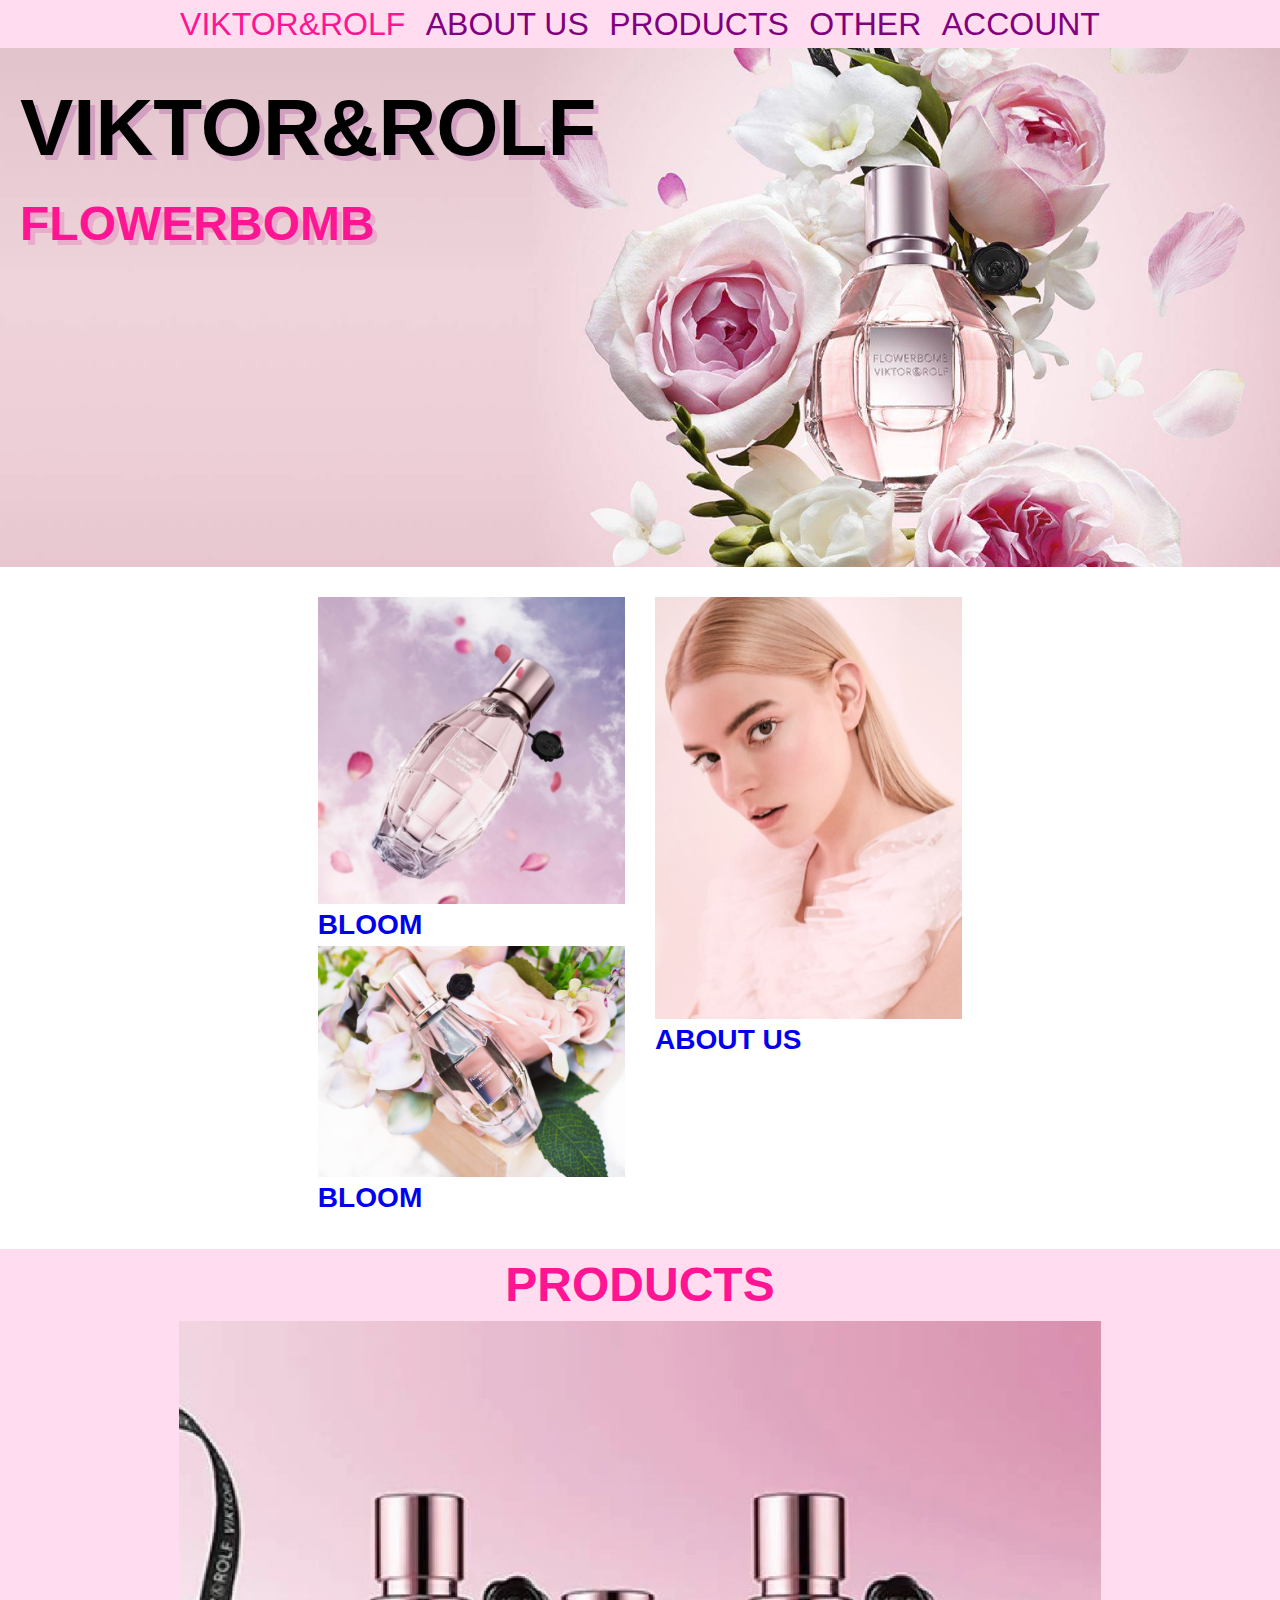
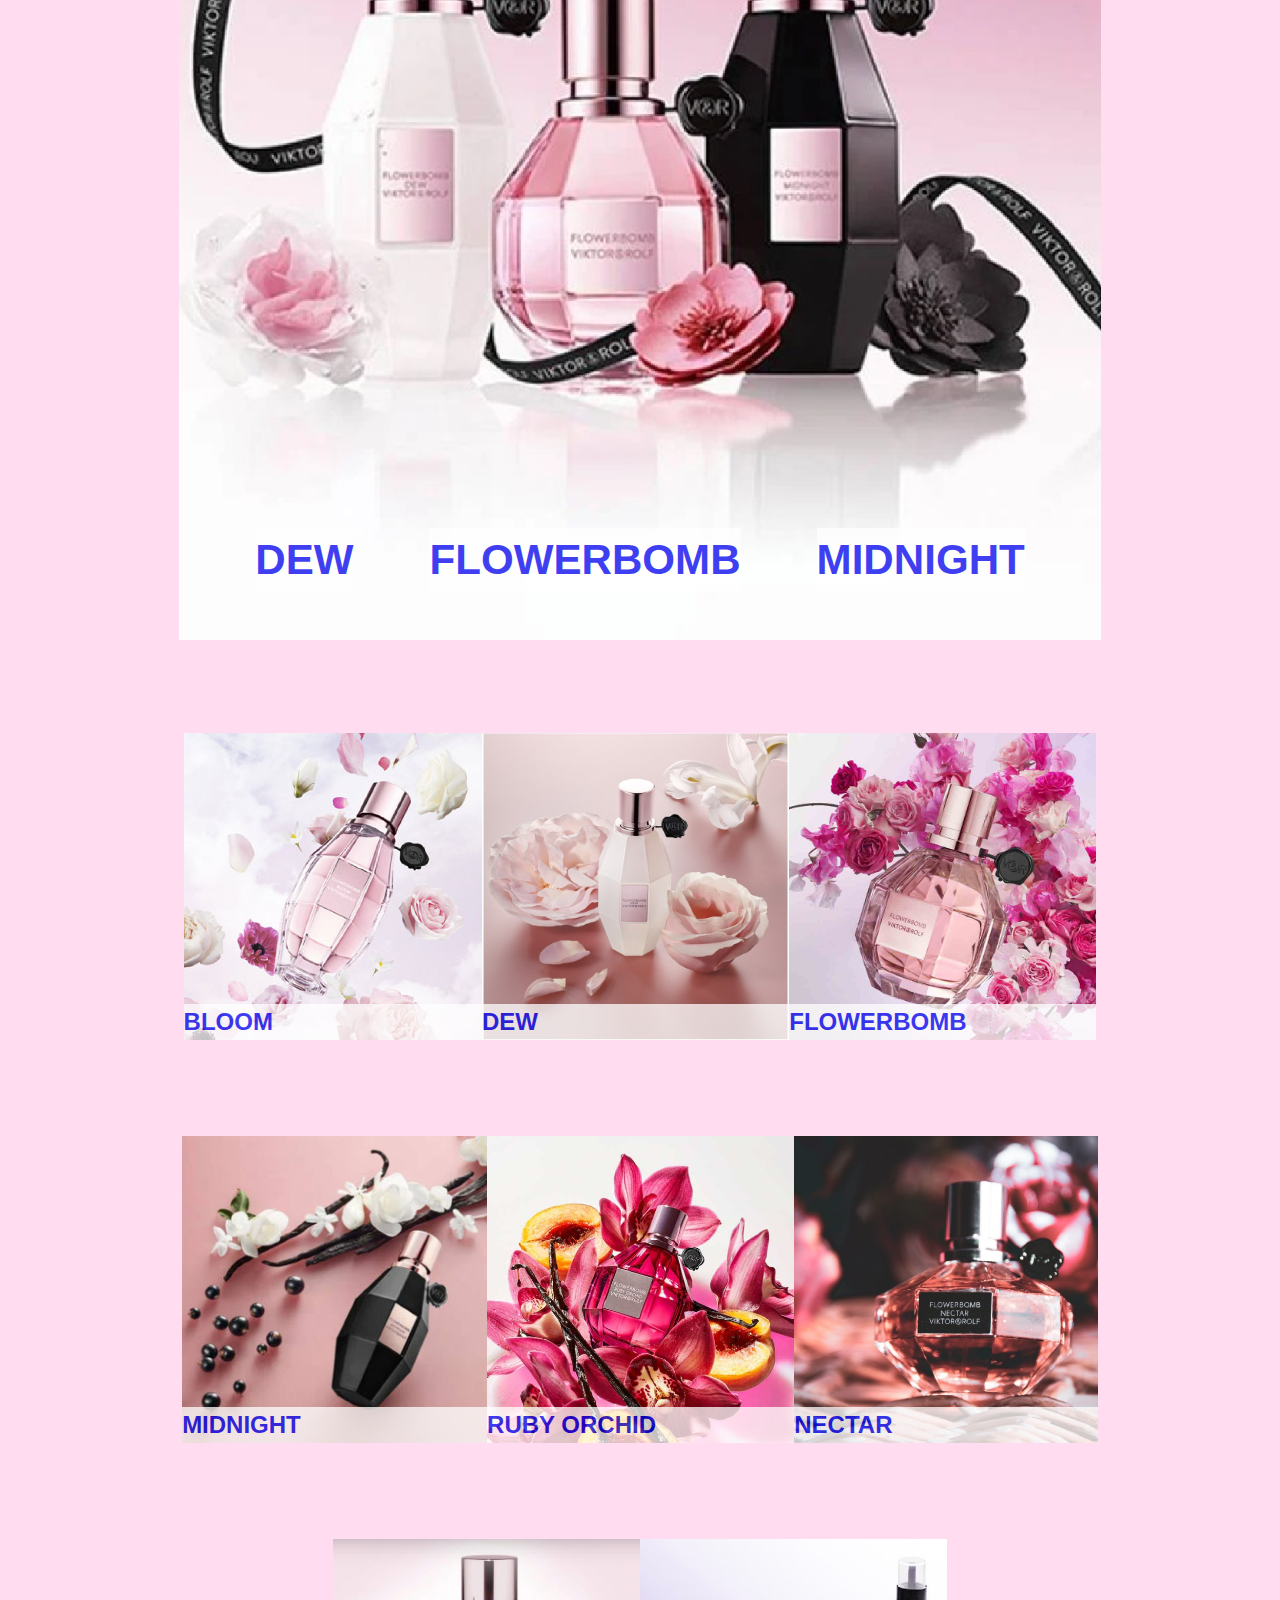
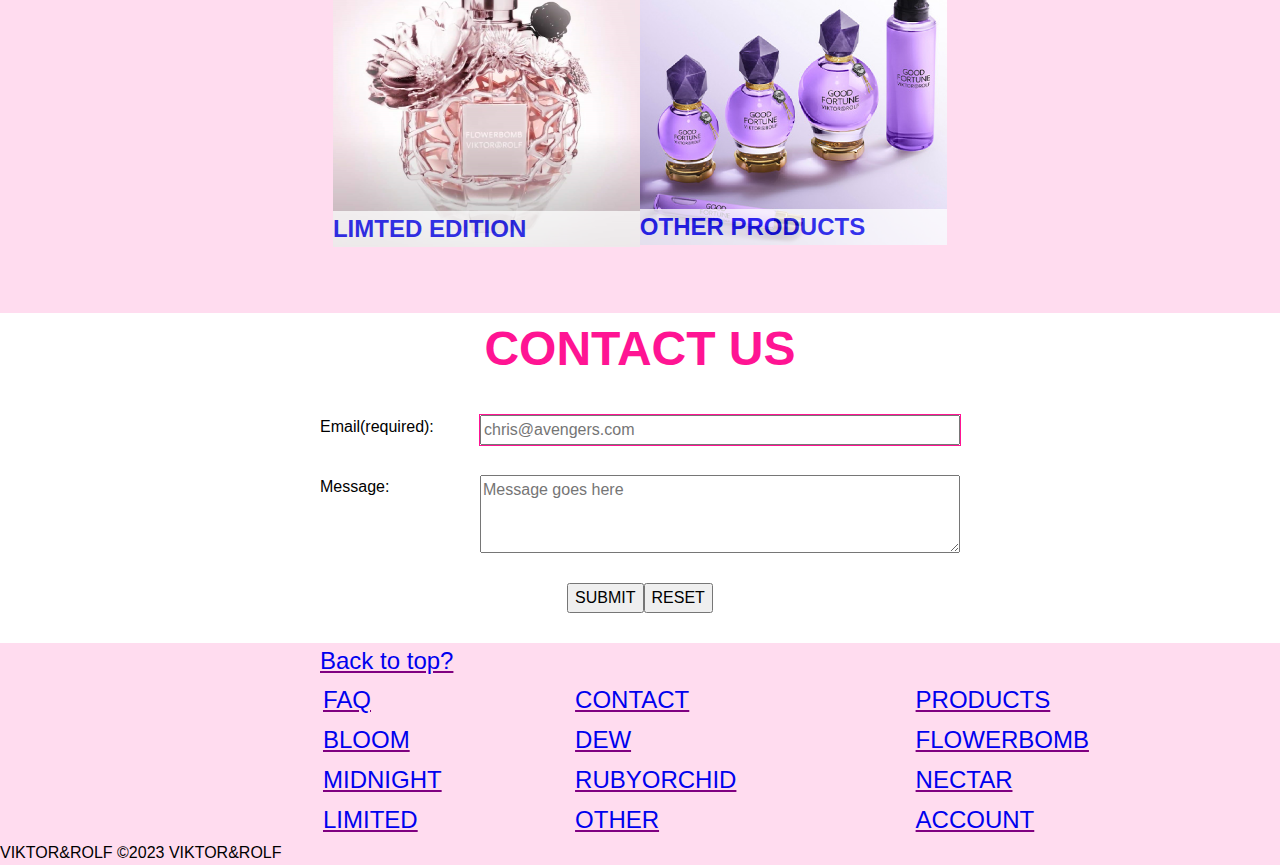
<file: index.html>
<!DOCTYPE html>
<html lang="en-ca">
  <head>
    <!-- Set the page title -->
    <title>Assignment 02</title>

    <!-- Set the charset we're using to UTF-8 -->
    <meta charset="UTF-8" />

    <!-- Set the screens default zoom / scale to 1 -->
    <meta name="viewport" content="width=device-width, initial-scale=1" />
    
    <!-- Specifies the document mode for Internet Explorer -->
    <meta http-equiv="X-UA-Compatible" content="ie=edge">

    <!-- We are using a CSS Reset file to standardize browser default css -->
    <link rel="stylesheet" href="reset.css" />

    <!-- This is where all of our awesome CSS code goes -->
    <link rel="stylesheet" href="style.css" />
  </head>
  <body>
    <!--

      YOU HAVE TO MODIFY THE HTML TO BUILD YOUR AWESOME PAGE

    -->
    <header>
      <div class="myNav">
        <nav> <!-- got from exercise 2 solution, navigation bar-->
          <ul>
            <li><a href="index.html"><span class="myLogo">VIKTOR&ROLF</span></a></li>
            <li><a href="error.html">ABOUT US</a></li>
            <li><a href="#products">PRODUCTS</a></li>
            <li><a href="error.html">OTHER</a></li>
            <li><a href="error.html">ACCOUNT</a></li>
          </ul>
        </nav>
      </div>
    </header>

    <main>
      <div class="myBody">
        <!--HERO
          https://www.freecodecamp.org/news/html-div-what-is-a-div-tag-and-how-to-style-it-with-css/#:~:text=With%20the%20div%20tag%2C%20you,it%20is%20easy%20to%20style.&text=To%20make%20a%20square%20with%20div%20tag%2C%20you%20first%20need,height%20and%20width%20for%20it.
        -->
        <div class="myHero">
          <div class="myHeroText">
            <!--<img src="0.jpg" alt="hero image banner of flowerbomb perfume with flowers surrounding it"/> -->
            <h1>VIKTOR&ROLF</h1>
            <h2>FLOWERBOMB</h2>
          </div>
        </div>

        <!-- SECTION1: 2 images on the left and one on the right with text underneath -->
        <section>      
          <div class="section1">
            <div class="column1">
              <div><img src="2.png" alt="image of bloom perfume" />
                <h3><a href="error.html">BLOOM</a></h3>
              </div>
              <!-- https://css-tricks.com/link-header-header-link/-->
              <div><img src="3.JPG" alt="image of bloom perfume 2" />
                <!--https://www.wikihow.com/Add-Images-to-a-List-Using-HTML-Programming#:~:text=Insert%20the%20image%20tag%20inside%20of%20the%20list%20tags.&text=Paste%20the%20path%20of%20the,%22%22%20like%20in%20the%20image.-->
                <h3><a href="error.html">BLOOM</a></h3>
              </div>
            </div>
            <div><img class="image3" src="4.png" alt="image of Anya Taylor-Joy" />
              <h3><a href="error.html">ABOUT US</a></h3>
            </div>
          </div>
        </section>

        <!-- SECTION2 - the main product image with 3 links underneath -->
        <section>
          <div class="section2">
            <h2 id="products">PRODUCTS</h2>
            <img class="section2image" src="5.2.png" alt="image of dew, flowerbomb, and midnight perfume bottles" />
            <div class="section2text">
              <h3><a href="error.html">DEW</a></h3>
              <h3><a href="error.html">FLOWERBOMB</a></h3>
              <h3><a href="error.html">MIDNIGHT</a></h3>
            </div>
          </div>
        </section>

        <!-- SECTION3 the gallery of most of the products within Flowerbomb of Viktor & Rolf-->
        <section class="gallery">
          <div class="section1">
            <div>
              <a href="error.html">
                <img src="6.2.png" alt="image of bloom perfume" />
                <h3 class="textgallery">BLOOM</h3>
              </a>
            </div>
            <div>
              <a href="error.html">
                <img src="7.jpg" alt="image of dew perfume" />
                <h3 class="textgallery">DEW</h3>
              </a>
            </div>
            <div>
              <a href="error.html">
                <img src="8.jpg" alt="image of flowerbomb perfume" />
                <h3 class="textgallery">FLOWERBOMB</h3>
              </a>
            </div>
          </div>
        </section>

        <section class="gallery">
          <div class="section1">
            <div>
              <a href="error.html">
                <img src="9.png" alt="image of midnight perfume" />
                <h3 class="textgallery">MIDNIGHT</h3>
              </a>
            </div>
            <div>
              <a href="error.html">
                <img src="10.1.png" alt="image of ruby orchid perfume" />
                <h3 class="textgallery">RUBY ORCHID</h3>
              </a>
            </div>
            <div>
              <a href="error.html">
                <img src="11.png" alt="image of nectar orchid perfume" />
                <h3 class="textgallery">NECTAR</h3>
              </a>
            </div>
          </div>
        </section>

        <section class="gallery">
          <div class="section1">
            <div>
              <a href="error.html">
                <img src="12.png" alt="image of limited edition flowerbomb perfume" />
                <h3 class="textgallery">LIMTED EDITION</h3>
              </a>
            </div>
            <div>
              <a href="error.html">
                <img src="13.png" alt="image of good fortune perfume" />
                <h3 class="textgallery">OTHER PRODUCTS</h3>
              </a>
            </div>
          </div>
        </section>

        <!-- SECTION4 -->
        <form>
          <section class="section4">
            <h2 id="contacts">CONTACT US</h2>
            <div class="section1">
              <label for="email">Email(required):</label>
              <input type="email" id="email" name="email" placeholder="chris@avengers.com" autocomplete="email"
                required="required" />
            </div>
            <!-- </section>  
                    <section class="section4">  -->
            <div class="section1">
              <label for="message">Message:</label>
              <textarea id="message" name="message" rows="3" placeholder="Message goes here"></textarea>
            </div>
          </section>
          <div class="section4">
            <div class="section1">
              <button type="submit">SUBMIT</button>
              <button type="reset">RESET</button>
            </div>
          </div>
        </form>
      </div>
    </main>
    <!--Footer all the navigation links and the copyright and logo-->
    <footer>
      <div class="myFootColumns">
        <a href="#">Back to top?</a>
        <table>
          <tbody>
            <tr>
              <td><a href="error.html">FAQ</a></td>
              <td><a href="#contacts">CONTACT</a></td>
              <td><a href="#products">PRODUCTS</a></td>
            </tr>
            <tr>
              <td><a href="error.html">BLOOM</a></td>
              <td><a href="error.html">DEW</a></td>
              <td><a href="error.html">FLOWERBOMB</a></td>
            </tr>
            <tr>
              <td><a href="error.html">MIDNIGHT</a></td>
              <td><a href="error.html">RUBYORCHID</a></td>
              <td><a href="error.html">NECTAR</a></td>
            </tr>
            <tr>
              <td><a href="error.html">LIMITED</a></td>
              <td><a href="error.html">OTHER</a></td>
              <td><a href="error.html">ACCOUNT</a> </td>
            </tr>
          </tbody>
        </table>
      </div>
      <p>VIKTOR&ROLF ©2023 VIKTOR&ROLF</p>
    </footer>
  </body>
</html>
</file>
<file: style.css>
body{
  font-family:'Helvetica';
  margin: 0;
  padding: 0;
  --pinkcolor: deeppink;
  --otherpinkcolor: rgb(182, 30, 182);
  --lightpinkcolor:rgb(255, 220, 239);
  --purplecolor: purple;
  --bluecolor: darkblue;
  --imageWidth: 24vw;
  --font5: 5em;
  --font4: 4em;
  --font3: 3em;
  --font2: 2em;
  --font1: 1em;
  --font15: 1.5em;
}

header{
  background-color: var(--lightpinkcolor);
}

ul { /* https://getcssscan.com/blog/how-to-remove-bullets-from-li-css */
  list-style-type: none;
  margin: 0;
  padding: 0;
}

a {
  text-decoration-line:none;
  text-decoration-color: var(--purplecolor);
}

body a{
  font-size: var(--font15);
}

a:active{
  color:var(--purplecolor);

}

/* header a:visited{
  color:var(--bluecolor);
} */

a:hover{
  color:var(--pinkcolor);
}
h2{
  color:var(--pinkcolor);
  font-size:var(--font3);
}

.section2text > h3,
img ~ h3.textgallery {
  position: relative;
  bottom: var(--font15);
  /* backdrop-filter:blur(5px);  */
  opacity:75%;
  background-color:white;
}

.section2text > h3{
  bottom: var(--font4);
}

/* .section1 > div:hover h3.textgallery,
h3.textgallery:focus-within {
  backdrop-filter:none; 
} */

li{
  display: inline-block;
}

h1{
  font-size: var(--font5);
}

/*NAVIGATION CSS*/
.myLogo {
  color:var(--pinkcolor);

}

.myNav nav {
  display: flex;
  flex-direction: row;
  justify-content: space-around;
  align-items: center;
  vertical-align: center;
  flex-wrap: nowrap;
  list-style: none;
  background-color: var(--lightpinkcolor);
  /* padding: 25px; */
}

.myNav a { /*https://developer.mozilla.org/en-US/docs/Learn/CSS/Styling_text/Styling_links*/
  text-decoration:none;
  display: inline;
  font-size: 1.75em;
  color:var(--otherpinkcolor);
  margin: 0.25em;
  font-size: var(--font2);
}

.myNav a:visited{
  color:var(--purplecolor);
}
.myNav a{
  color:var(--purplecolor);
}
.myNav a:hover{
  color:var(--pinkcolor);
}

.margin5 {
  margin: 1px !important;
  display:inline-flex !important;
}

/*HERO CSS*/
.myHero{ /*https://www.editorx.com/shaping-design/article/resize-image-css*/
  display: flex;
  flex-direction: column;
  justify-content: space-around;
  align-items:flex-start;
  flex-wrap: nowrap;
  vertical-align: center;
  height: auto;
  min-width: var(--imageWidth);
  background-image: url("0.jpg");
  background-repeat: no-repeat;
  background-size: cover;
  padding-bottom: var(--imageWidth);

}

.myHeroText{
  margin-left: 20px;
  margin-top: 20px;
  text-shadow: 5px 5px rgba(128, 0, 128, .2);
}

.myHero h2{
  font-size:var(--font3);
  text-shadow: 5px 5px rgba(225, 20, 147, .2);
}

/*SECTION1 CSS*/
.section1
{
  margin: 30px;
  display: flex;
  justify-content: center;
}

.section1 .column1
{
  margin-right: 30px;

}
.section1 img{
  max-width: var(--imageWidth);
}

/*SECTION2 CSS*/
.section2{
  display: flex;
  justify-content: center;
  align-items: center;
  flex-direction: column;
  background-color: var(--lightpinkcolor);
}

.section2 h2{
  display: flex;
  justify-content: center;
}

.section2text {
  display: flex;
  font-size:var(--font15);
  width:100%;
  justify-content:space-evenly;
}

.section2image, .section2text {
  max-width: calc(var(--imageWidth) * 3) !important;
  justify-self: center;
}

/*SECTION3 gallery CSS*/
.gallery{
  display: flex;
  flex-direction: row;
  justify-content: center;
  align-items: center;
  flex-wrap: nowrap;
  align-content: center;
  width: 100%;
  background-color: var(--lightpinkcolor);
}

.gallery img{
  max-width: var(--imageWidth);
  max-height: var(--imageWidth);
}

.gallery .textgallery{
  font-size:var(--font1);
  justify-content: space-evenly;
}

/*SECTION4 forms CSS*/
.section4 h2{
  display: flex;
  justify-content: center;
}

.section4 form{
  display:flex;
  justify-content: center;
  font-size: var(--font2);
}
.section4 label {
  width:10em;
}
.section4 input,
.section4 textarea {
  width:30em;
}

/*Footer CSS*/
footer{
  background-color: var(--lightpinkcolor);
}

footer .myFootColumns{
  display: flex;
  flex-direction: column;
  justify-content: center;
  padding-left: 25vw;
}

footer a {
  font-size: var(--font15);
  text-decoration-line:revert;
  flex-direction: column;
  justify-self:center;
}

input#email:invalid {
  outline: 1px solid var(--pinkcolor);
}
</file>
